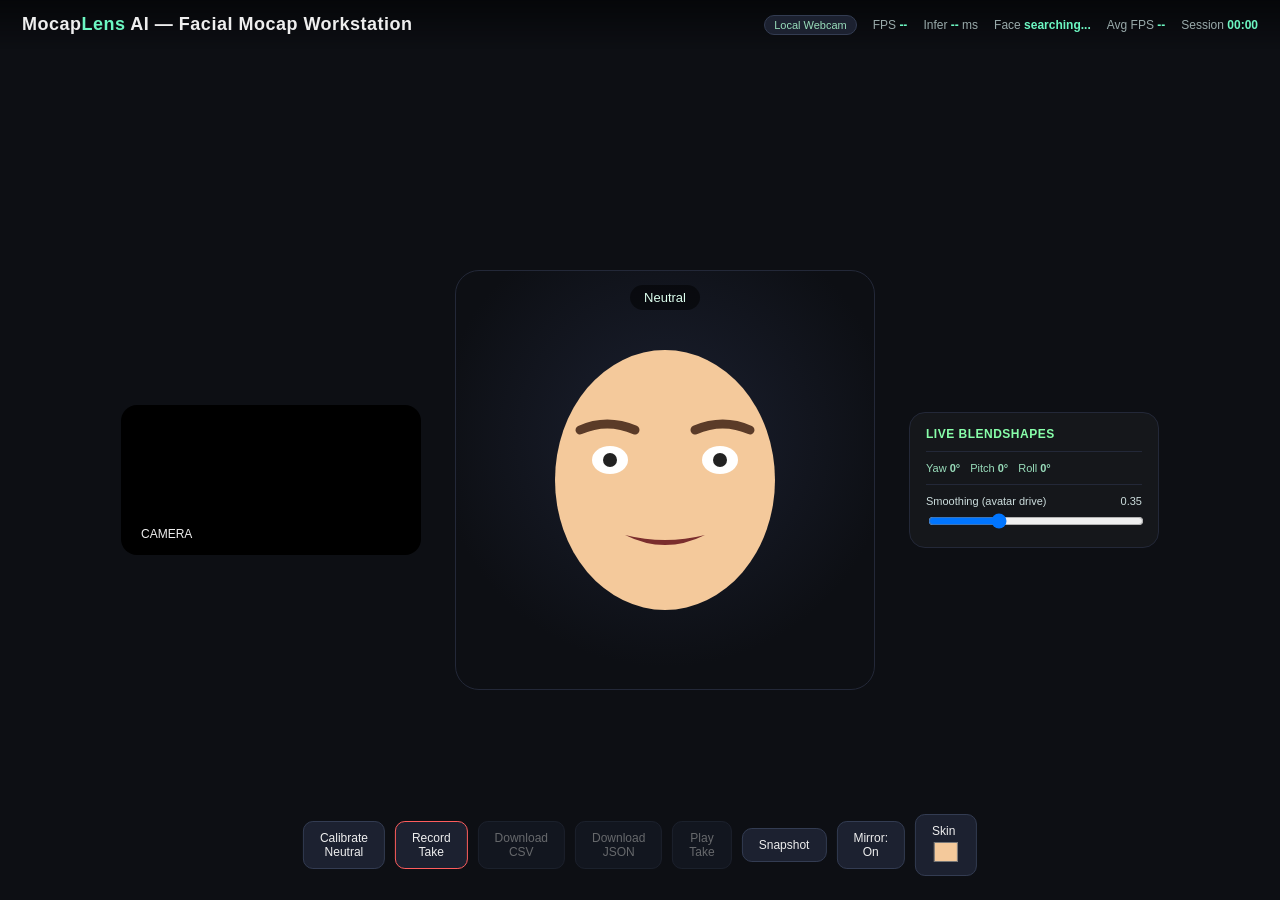
<file: index.html>
﻿<!DOCTYPE html>
<html lang="en">
<head>
<meta charset="UTF-8" />
<title>MocapLens AI - Facial Mocap Demo</title>
<style>
  * { box-sizing: border-box; }
  body {
    margin: 0;
    background: #0d0f14;
    color: #eee;
    font-family: -apple-system, "Segoe UI", Arial, sans-serif;
    overflow: hidden;
  }
  #topbar {
    position: fixed; top: 0; left: 0; right: 0;
    padding: 14px 22px;
    display: flex; align-items: center; justify-content: space-between;
    background: linear-gradient(180deg, rgba(0,0,0,.55), transparent);
    z-index: 10;
  }
  #topbar h1 { font-size: 18px; margin: 0; letter-spacing: .5px; }
  #topbar h1 span { color: #6cf7c2; }
  #status { font-size: 12px; color: #9aa; display: flex; gap: 16px; align-items: center; }
  #status b { color: #6cf7c2; }
  #connBadge {
    font-size: 11px; padding: 3px 9px; border-radius: 20px;
    background: #1c2130; border: 1px solid #333c52; color: #9db;
  }

  #stage {
    display: flex; height: 100vh; width: 100vw;
    align-items: center; justify-content: center;
    gap: 34px;
    padding-top: 60px;
  }

  #camWrap { position: relative; width: 300px; }
  #video {
    width: 300px;
    border-radius: 16px;
    background: #000;
    display: block;
  }
  #video.mirror { transform: scaleX(-1); }
  #camLabel {
    position: absolute; bottom: 10px; left: 10px;
    background: rgba(0,0,0,.55);
    padding: 4px 10px; border-radius: 8px;
    font-size: 12px;
  }
  #dot { color: #ff5d5d; }
  #dot.live { color: #6cf7c2; }

  #avatarOuter {
    position: relative;
    width: 420px; height: 420px;
    background: radial-gradient(circle at 50% 40%, #1b2030, #0d0f14 70%);
    border-radius: 24px;
    display: flex; align-items: center; justify-content: center;
    border: 1px solid #232838;
    perspective: 700px;
    overflow: hidden;
  }
  #faceRig { transform-style: preserve-3d; }

  #panel {
    width: 250px;
    max-height: 78vh;
    overflow-y: auto;
    background: rgba(255,255,255,.03);
    border: 1px solid #232838;
    border-radius: 16px;
    padding: 14px 16px;
  }
  #panel h3 { margin: 0 0 8px; font-size: 12px; color: #8fa; letter-spacing: .5px; text-transform: uppercase; }
  .row { margin-bottom: 7px; }
  .row .lbl { display: flex; justify-content: space-between; font-size: 11px; margin-bottom: 3px; color: #cdd; }
  .bar { height: 6px; background: #1c2130; border-radius: 4px; overflow: hidden; }
  .fill { height: 100%; width: 0%; background: linear-gradient(90deg,#6cf7c2,#4fb3ff); transition: width .05s linear; }
  #headRow { display:flex; gap:10px; font-size:11px; color:#9db; margin-top:10px; padding-top:10px; border-top:1px solid #232838; }
  #smoothRow { margin-top: 10px; padding-top: 10px; border-top: 1px solid #232838; }
  #smoothRow .lbl { display:flex; justify-content:space-between; font-size:11px; color:#cdd; margin-bottom:4px; }
  #smoothRow input[type=range] { width: 100%; }
  #exprLabel {
    position: absolute; top: 14px; left: 50%; transform: translateX(-50%);
    font-size: 13px; background: rgba(0,0,0,.5); padding: 5px 14px; border-radius: 20px;
    color: #dfe; z-index: 5;
  }

  #controls {
    position: fixed; bottom: 24px; left: 50%; transform: translateX(-50%);
    display: flex; gap: 10px; z-index: 10; align-items: center;
  }
  button, label.btn {
    background: #1c2130; color: #eee; border: 1px solid #333c52;
    padding: 9px 16px; border-radius: 10px; font-size: 12px; cursor: pointer;
  }
  button.record { border-color: #ff5d5d; }
  button.record.active { background: #ff5d5d33; }
  button:hover, label.btn:hover { filter: brightness(1.2); }
  button:disabled { opacity: .4; cursor: default; }
  #skinPick { width: 28px; height: 28px; border: none; border-radius: 6px; padding: 0; background: none; vertical-align: middle; cursor: pointer; }

  #roadmap { display: none; }
  #takeInfo { position: fixed; bottom: 70px; left: 50%; transform: translateX(-50%); font-size: 11px; color: #6cf7c2; }
</style>
</head>
<body>

<div id="topbar">
  <h1>Mocap<span>Lens</span> AI — Facial Mocap Workstation</h1>
  <div id="status">
    <span id="connBadge">Local Webcam</span>
    <div>FPS <b id="fps">--</b></div>
    <div>Infer <b id="infer">--</b> ms</div>
    <div>Face <b id="faceState">searching...</b></div>
    <div>Avg FPS <b id="avgFps">--</b></div>
    <div>Session <b id="sessionTime">00:00</b></div>
  </div>
</div>

<div id="stage">
  <div id="camWrap">
    <video id="video" class="mirror" autoplay playsinline muted></video>
    <div id="camLabel"><span id="dot"></span> CAMERA</div>
  </div>

  <div id="avatarOuter">
    <div id="exprLabel">Neutral</div>
    <svg id="faceRig" viewBox="0 0 300 300" width="300" height="300">
      <ellipse id="skin" cx="150" cy="150" rx="110" ry="130" fill="#f4c99b"/>
      <ellipse id="cheekL" cx="80" cy="175" rx="0" ry="0" fill="#f4a67a" opacity="0.6"/>
      <ellipse id="cheekR" cx="220" cy="175" rx="0" ry="0" fill="#f4a67a" opacity="0.6"/>

      <g id="browL"><path d="M 65 100 Q 92 88 120 100" stroke="#5b3b28" stroke-width="9" fill="none" stroke-linecap="round"/></g>
      <g id="browR"><path d="M 180 100 Q 208 88 235 100" stroke="#5b3b28" stroke-width="9" fill="none" stroke-linecap="round"/></g>

      <g id="eyeL"><ellipse cx="95" cy="130" rx="18" ry="14" fill="#fff"/><circle cx="95" cy="130" r="7" fill="#222"/></g>
      <g id="eyeR"><ellipse cx="205" cy="130" rx="18" ry="14" fill="#fff"/><circle cx="205" cy="130" r="7" fill="#222"/></g>

      <ellipse id="noseSneerL" cx="115" cy="150" rx="0" ry="0" fill="#e0a97a" opacity="0.7"/>
      <ellipse id="noseSneerR" cx="185" cy="150" rx="0" ry="0" fill="#e0a97a" opacity="0.7"/>

      <g id="mouthGroup" transform="translate(150,205)">
        <rect id="teeth" x="-30" y="-4" width="60" height="10" rx="2" fill="#fff" opacity="0"/>
        <ellipse id="tongue" cx="0" cy="10" rx="18" ry="6" fill="#c65a5a" opacity="0"/>
        <path id="mouth" d="M -40 0 Q 0 10 40 0 Q 0 20 -40 0 Z" fill="#7a2d2d"/>
      </g>
    </svg>
  </div>

  <div id="panel">
    <h3>Live Blendshapes</h3>
    <div id="bars"></div>
    <div id="headRow">
      <div>Yaw <b id="yawVal">0&deg;</b></div>
      <div>Pitch <b id="pitchVal">0&deg;</b></div>
      <div>Roll <b id="rollVal">0&deg;</b></div>
    </div>
    <div id="smoothRow">
      <div class="lbl"><span>Smoothing (avatar drive)</span><span id="smoothVal">0.35</span></div>
      <input id="smoothSlider" type="range" min="0.05" max="1" step="0.05" value="0.35" />
    </div>
  </div>
</div>

<div id="takeInfo"></div>

<div id="controls">
  <button id="calibrateBtn">Calibrate Neutral</button>
  <button id="recordBtn" class="record">Record Take</button>
  <button id="downloadCsvBtn" disabled>Download CSV</button>
  <button id="downloadJsonBtn" disabled>Download JSON</button>
  <button id="playBtn" disabled>Play Take</button>
  <button id="snapshotBtn">Snapshot</button>
  <button id="mirrorBtn">Mirror: On</button>
  <label class="btn">Skin <input id="skinPick" type="color" value="#f4c99b"></label>
</div>

<div id="roadmap">
  <b>Current prototype:</b> real-time face + 3D head tracking &rarr; blendshape extraction &rarr; avatar control (browser only).<br/>
  <b>Next:</b> on-device iQOO inference &rarr; iQOO Office Kit streaming &rarr; Blender/Unity/VTuber output.
</div>

<script type="module">
import { FaceLandmarker, FilesetResolver } from "https://cdn.jsdelivr.net/npm/@mediapipe/tasks-vision@0.10.14";

const TRACKED = [
  "eyeBlinkLeft", "eyeBlinkRight",
  "eyeWideLeft", "eyeWideRight",
  "eyeSquintLeft", "eyeSquintRight",
  "browInnerUp", "browDownLeft", "browDownRight",
  "jawOpen",
  "mouthSmileLeft", "mouthSmileRight",
  "mouthLeft", "mouthRight",
  "mouthPucker", "mouthFunnel",
  "cheekPuff",
  "noseSneerLeft", "noseSneerRight"
];

const barsEl = document.getElementById("bars");
TRACKED.forEach(name => {
  const row = document.createElement("div");
  row.className = "row";
  row.innerHTML = `
    <div class="lbl"><span>${name}</span><span id="val-${name}">0.00</span></div>
    <div class="bar"><div class="fill" id="fill-${name}"></div></div>`;
  barsEl.appendChild(row);
});

const video = document.getElementById("video");
const dot = document.getElementById("dot");
const faceStateEl = document.getElementById("faceState");
const fpsEl = document.getElementById("fps");
const inferEl = document.getElementById("infer");
const takeInfoEl = document.getElementById("takeInfo");

let neutral = {};
let recording = false;
let playing = false;
let takeFrames = [];
let lastTake = null;
let current = {};
let smoothed = {};
let mirrorOn = true;
let smoothAlpha = 0.35;
let sessionStart = performance.now();
let fpsSamples = [];

document.getElementById("smoothSlider").oninput = (e) => {
  smoothAlpha = parseFloat(e.target.value);
  document.getElementById("smoothVal").textContent = smoothAlpha.toFixed(2);
};

document.getElementById("snapshotBtn").onclick = () => {
  const svg = document.getElementById("faceRig");
  const serializer = new XMLSerializer();
  const svgStr = serializer.serializeToString(svg);
  const svgBlob = new Blob([svgStr], { type: "image/svg+xml;charset=utf-8" });
  const url = URL.createObjectURL(svgBlob);
  const img = new Image();
  img.onload = () => {
    const canvas = document.createElement("canvas");
    canvas.width = 420; canvas.height = 420;
    const ctx = canvas.getContext("2d");
    ctx.fillStyle = "#0d0f14";
    ctx.fillRect(0, 0, canvas.width, canvas.height);
    ctx.drawImage(img, 60, 60, 300, 300);
    canvas.toBlob(blob => {
      const a = document.createElement("a");
      a.href = URL.createObjectURL(blob);
      a.download = `mocaplens_avatar_${Date.now()}.png`;
      a.click();
    });
    URL.revokeObjectURL(url);
  };
  img.src = url;
};

document.getElementById("playBtn").onclick = () => {
  if (!lastTake || playing) return;
  playTake(lastTake);
};

function playTake(frames) {
  if (!frames.length) return;
  playing = true;
  document.getElementById("playBtn").disabled = true;
  document.getElementById("recordBtn").disabled = true;
  const startWall = performance.now();
  const startFrameT = frames[0].t;
  let idx = 0;

  function step() {
    const elapsed = performance.now() - startWall;
    const targetT = startFrameT + elapsed;
    while (idx < frames.length - 1 && frames[idx + 1].t <= targetT) idx++;

    applyAvatar(frames[idx].values);
    updateExpressionLabel(frames[idx].values);
    faceStateEl.textContent = "playback";

    if (idx >= frames.length - 1 && targetT > frames[frames.length - 1].t) {
      playing = false;
      faceStateEl.textContent = "detected [OK]";
      document.getElementById("playBtn").disabled = false;
      document.getElementById("recordBtn").disabled = false;
      return;
    }
    requestAnimationFrame(step);
  }
  step();
}

function updateExpressionLabel(values) {
  const smileL = g(values, "mouthSmileLeft");
  const smileR = g(values, "mouthSmileRight");
  const blinkL = g(values, "eyeBlinkLeft");
  const blinkR = g(values, "eyeBlinkRight");
  const browUp = g(values, "browInnerUp");
  const browDL = g(values, "browDownLeft");
  const browDR = g(values, "browDownRight");
  const jaw = g(values, "jawOpen");
  const smile = (smileL + smileR) / 2;

  let label = "Neutral";
  if ((blinkL > 0.6 && blinkR < 0.3) || (blinkR > 0.6 && blinkL < 0.3)) {
    label = "Winking";
  } else if (browUp > 0.5 && jaw > 0.3) {
    label = "Surprised";
  } else if (browDL > 0.4 && browDR > 0.4 && smile < 0.2) {
    label = "Frowning";
  } else if (smile > 0.45) {
    label = "Smiling";
  } else if (blinkL > 0.6 && blinkR > 0.6) {
    label = "Eyes Closed";
  }
  document.getElementById("exprLabel").textContent = label;
}

document.getElementById("mirrorBtn").onclick = (e) => {
  mirrorOn = !mirrorOn;
  video.classList.toggle("mirror", mirrorOn);
  e.target.textContent = `Mirror: ${mirrorOn ? "On" : "Off"}`;
};

document.getElementById("skinPick").oninput = (e) => {
  document.getElementById("skin").setAttribute("fill", e.target.value);
};

document.getElementById("calibrateBtn").onclick = () => {
  neutral = { ...current };
};

document.getElementById("recordBtn").onclick = (e) => {
  recording = !recording;
  e.target.classList.toggle("active", recording);
  e.target.textContent = recording ? "Stop" : "Record Take";
  if (recording) {
    takeFrames = [];
    takeInfoEl.textContent = "";
  } else if (takeFrames.length) {
    lastTake = takeFrames;
    const durSec = ((takeFrames[takeFrames.length - 1].t - takeFrames[0].t) / 1000).toFixed(1);
    takeInfoEl.textContent = "Take recorded (" + takeFrames.length + " frames, " + durSec + "s)";
    document.getElementById("downloadCsvBtn").disabled = false;
    document.getElementById("downloadJsonBtn").disabled = false;
    document.getElementById("playBtn").disabled = false;
  }
};

document.getElementById("downloadCsvBtn").onclick = () => {
  if (!lastTake) return;
  const header = "timestamp," + TRACKED.join(",") + "\n";
  const rows = lastTake.map(f =>
    [f.t, ...TRACKED.map(name => (f.values[name] || 0).toFixed(4))].join(",")
  ).join("\n");
  downloadBlob(header + rows, "text/csv", `mocaplens_take_${Date.now()}.csv`);
};

document.getElementById("downloadJsonBtn").onclick = () => {
  if (!lastTake) return;
  downloadBlob(JSON.stringify(lastTake, null, 2), "application/json", `mocaplens_take_${Date.now()}.json`);
};

function downloadBlob(content, type, filename) {
  const blob = new Blob([content], { type });
  const url = URL.createObjectURL(blob);
  const a = document.createElement("a");
  a.href = url;
  a.download = filename;
  a.click();
  URL.revokeObjectURL(url);
}

function g(values, name) { return values[name] || 0; }

async function setup() {
  const vision = await FilesetResolver.forVisionTasks(
    "https://cdn.jsdelivr.net/npm/@mediapipe/tasks-vision@0.10.14/wasm"
  );

  const faceLandmarker = await FaceLandmarker.createFromOptions(vision, {
    baseOptions: {
      modelAssetPath:
        "https://storage.googleapis.com/mediapipe-models/face_landmarker/face_landmarker/float16/1/face_landmarker.task",
      delegate: "GPU"
    },
    outputFaceBlendshapes: true,
    outputFacialTransformationMatrixes: true,
    runningMode: "VIDEO",
    numFaces: 1
  });

  const stream = await navigator.mediaDevices.getUserMedia({ video: { width: 640, height: 480 } });
  video.srcObject = stream;
  await new Promise(res => (video.onloadedmetadata = res));
  video.play();
  dot.classList.add("live");

  let frameCount = 0;
  let fpsTimer = performance.now();

  function loop() {
    const now = performance.now();

    if (!playing && video.readyState >= 2) {
      const t0 = performance.now();
      const result = faceLandmarker.detectForVideo(video, now);
      const inferMs = performance.now() - t0;
      inferEl.textContent = inferMs.toFixed(1);

      if (result.faceBlendshapes && result.faceBlendshapes.length) {
        faceStateEl.textContent = "detected ✓";
        const categories = result.faceBlendshapes[0].categories;
        const values = {};
        categories.forEach(c => (values[c.categoryName] = c.score));
        current = values;

        TRACKED.forEach(name => {
          const v = g(values, name);
          document.getElementById(`val-${name}`).textContent = v.toFixed(2);
          document.getElementById(`fill-${name}`).style.width = `${v * 100}%`;
          smoothed[name] = smoothed[name] === undefined
            ? v
            : smoothed[name] + smoothAlpha * (v - smoothed[name]);
        });

        applyAvatar(smoothed);
        updateExpressionLabel(values);

        if (result.facialTransformationMatrixes && result.facialTransformationMatrixes.length) {
          applyHeadPose(result.facialTransformationMatrixes[0].data);
        }

        if (recording) {
          takeFrames.push({ t: Math.round(now), values: { ...values } });
        }
      } else {
        faceStateEl.textContent = "searching...";
      }
    }

    frameCount++;
    if (now - fpsTimer > 500) {
      const fps = Math.round((frameCount * 1000) / (now - fpsTimer));
      fpsEl.textContent = fps;
      fpsSamples.push(fps);
      if (fpsSamples.length > 40) fpsSamples.shift();
      const avg = fpsSamples.reduce((a, b) => a + b, 0) / fpsSamples.length;
      document.getElementById("avgFps").textContent = Math.round(avg);

      const elapsedSec = Math.floor((now - sessionStart) / 1000);
      const mm = String(Math.floor(elapsedSec / 60)).padStart(2, "0");
      const ss = String(elapsedSec % 60).padStart(2, "0");
      document.getElementById("sessionTime").textContent = `${mm}:${ss}`;

      frameCount = 0;
      fpsTimer = now;
    }

    requestAnimationFrame(loop);
  }
  loop();
}

function applyHeadPose(data) {
  // data is a column-major 4x4 matrix from MediaPipe. Use rotation submatrix only.
  const m = [
    data[0], data[1], data[2], 0,
    data[4], data[5], data[6], 0,
    data[8], data[9], data[10], 0,
    0, 0, 0, 1
  ];
  document.getElementById("faceRig").style.transform = `matrix3d(${m.join(",")})`;

  const yaw = Math.atan2(data[8], data[0]) * (180 / Math.PI);
  const pitch = Math.atan2(-data[9], data[10]) * (180 / Math.PI);
  const roll = Math.atan2(data[1], data[5]) * (180 / Math.PI);
  document.getElementById("yawVal").textContent = `${yaw.toFixed(0) + "\u00B0";
  document.getElementById("pitchVal").textContent = `${pitch.toFixed(0) + "\u00B0";
  document.getElementById("rollVal").textContent = `${roll.toFixed(0) + "\u00B0";
}

function applyAvatar(values) {
  const blinkL = g(values, "eyeBlinkLeft");
  const blinkR = g(values, "eyeBlinkRight");
  const wideL = g(values, "eyeWideLeft");
  const wideR = g(values, "eyeWideRight");
  const browUp = g(values, "browInnerUp");
  const browDL = g(values, "browDownLeft");
  const browDR = g(values, "browDownRight");
  const jaw = g(values, "jawOpen");
  const smileL = g(values, "mouthSmileLeft");
  const smileR = g(values, "mouthSmileRight");
  const mLeft = g(values, "mouthLeft");
  const mRight = g(values, "mouthRight");
  const pucker = g(values, "mouthPucker");
  const funnel = g(values, "mouthFunnel");
  const cheekPuff = g(values, "cheekPuff");
  const sneerL = g(values, "noseSneerLeft");
  const sneerR = g(values, "noseSneerRight");

  const eyeScaleL = Math.max(0.05, 1 - blinkL + wideL * 0.3);
  const eyeScaleR = Math.max(0.05, 1 - blinkR + wideR * 0.3);
  const eyeL = document.getElementById("eyeL");
  const eyeR = document.getElementById("eyeR");
  eyeL.style.transform = `scaleY(${eyeScaleL})`;
  eyeR.style.transform = `scaleY(${eyeScaleR})`;
  eyeL.style.transformOrigin = "95px 130px";
  eyeR.style.transformOrigin = "205px 130px";

  const browLY = -browUp * 12 + browDL * 8;
  const browRY = -browUp * 12 + browDR * 8;
  document.getElementById("browL").style.transform = `translateY(${browLY}px)`;
  document.getElementById("browR").style.transform = `translateY(${browRY}px)`;

  document.getElementById("cheekL").setAttribute("rx", cheekPuff * 18);
  document.getElementById("cheekL").setAttribute("ry", cheekPuff * 14);
  document.getElementById("cheekR").setAttribute("rx", cheekPuff * 18);
  document.getElementById("cheekR").setAttribute("ry", cheekPuff * 14);

  document.getElementById("noseSneerL").setAttribute("rx", sneerL * 10);
  document.getElementById("noseSneerL").setAttribute("ry", sneerL * 6);
  document.getElementById("noseSneerR").setAttribute("rx", sneerR * 10);
  document.getElementById("noseSneerR").setAttribute("ry", sneerR * 6);

  const smile = (smileL + smileR) / 2;
  const shift = (mRight - mLeft) * 20;
  const openAmt = 8 + jaw * 55;
  const widthAmt = 40 + smile * 25 - pucker * 20;

  const mouthPath =
    `M ${-widthAmt + shift} 0 ` +
    `Q ${shift} ${10 + smile * 12 - pucker * 30 + funnel * 10} ${widthAmt + shift} 0 ` +
    `Q ${shift} ${openAmt} ${-widthAmt + shift} 0 Z`;
  document.getElementById("mouth").setAttribute("d", mouthPath);

  const teeth = document.getElementById("teeth");
  const tongue = document.getElementById("tongue");
  teeth.setAttribute("opacity", jaw > 0.25 ? Math.min(1, jaw) : 0);
  tongue.setAttribute("opacity", jaw > 0.45 ? Math.min(0.9, jaw) : 0);
  teeth.setAttribute("transform", `translate(${shift},0)`);
  tongue.setAttribute("transform", `translate(${shift},${jaw * 8})`);
}

setup().catch(err => {
  faceStateEl.textContent = "camera/model error";
  console.error(err);
  alert("Could not start camera or load the face model. Check camera permission and internet access (model loads from Google's CDN). Details in console.");
});
</script>
</body>
</html>
</file>
